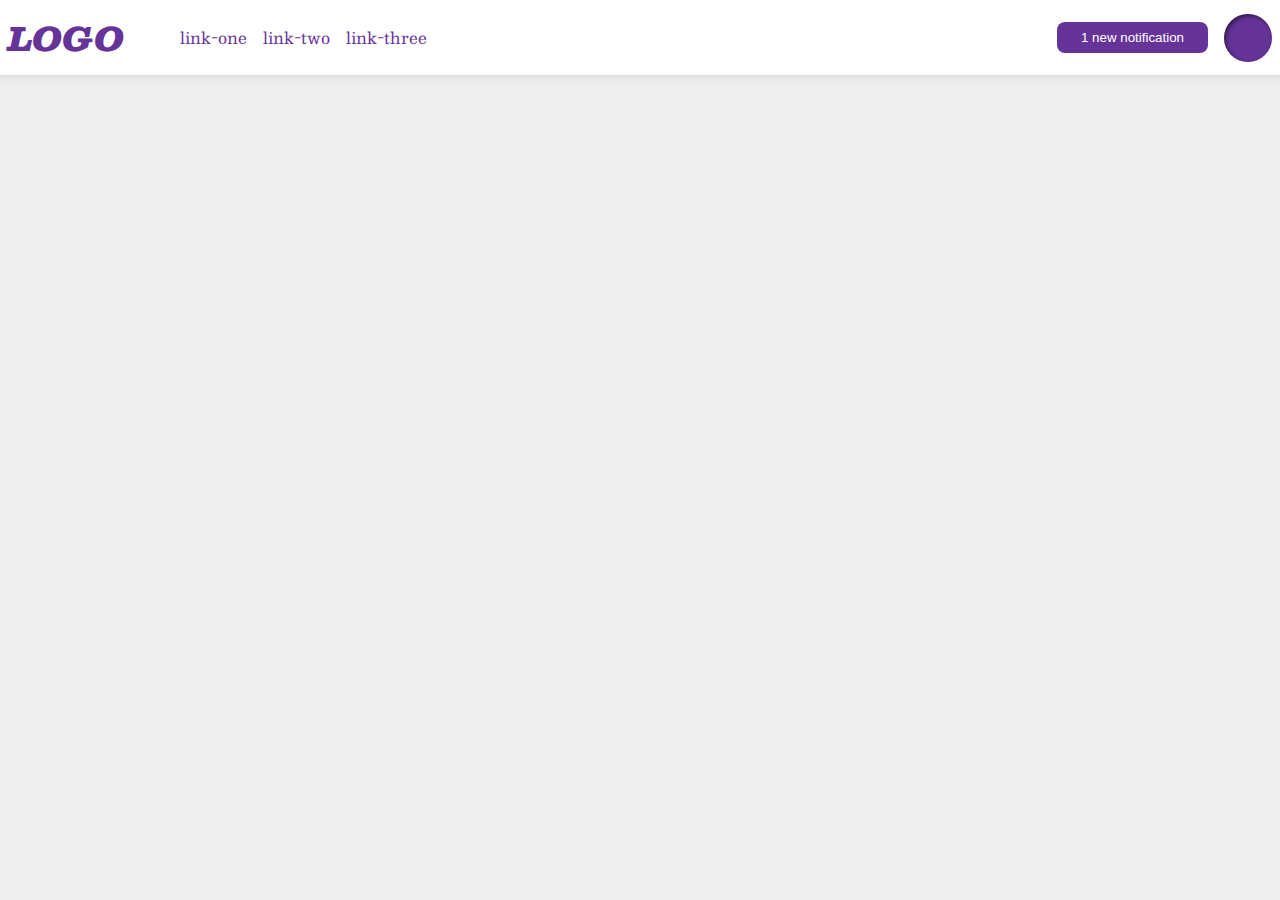
<file: flex/03-flex-header-2/index.html>
<!DOCTYPE html>
<html lang="en">
<head>
  <meta charset="UTF-8">
  <meta http-equiv="X-UA-Compatible" content="IE=edge">
  <meta name="viewport" content="width=device-width, initial-scale=1.0">
  <title>Flex Header 2</title>
  <link rel="stylesheet" href="style.css">
</head>
<body>
  <div class="header">
    <div class='left'>
      <div class="logo">
        LOGO
      </div>
      <ul class="links">
        <li><a href="google.com">link-one</a></li>
        <li><a href="google.com">link-two</a></li>
        <li><a href="google.com">link-three</a></li>
      </ul>
   </div>
    <div class='right'>
      <button class="notifications">
        1 new notification
      </button>
      <div class="profile-image"></div>
    </div>
  </div>
</body>
</html>
</file>
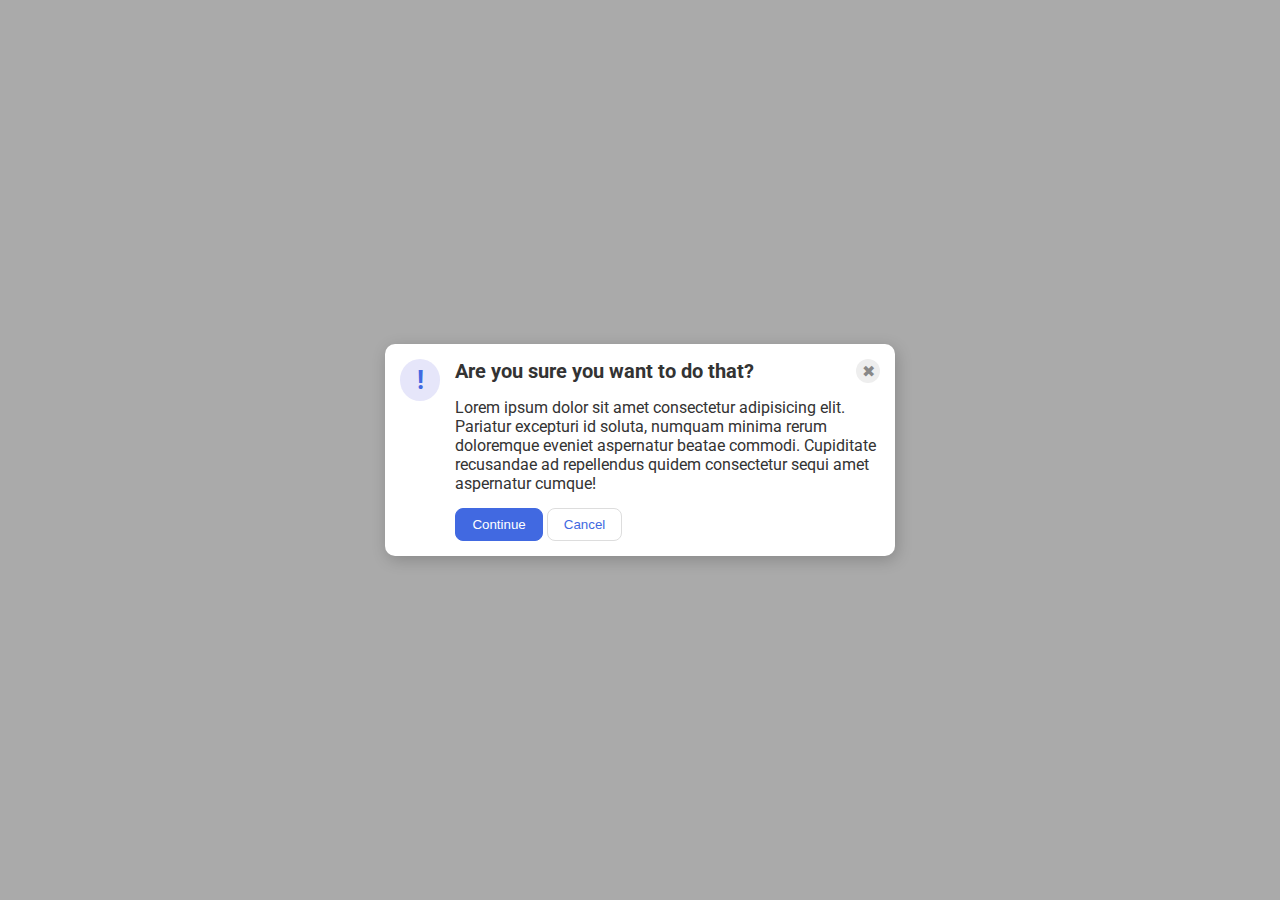
<file: flex/05-flex-modal/index.html>
<!DOCTYPE html>
<html lang="en">
<head>
  <meta charset="UTF-8">
  <meta http-equiv="X-UA-Compatible" content="IE=edge">
  <meta name="viewport" content="width=device-width, initial-scale=1.0">
  <link rel="stylesheet" href="style.css">
  <title>Modal</title>
</head>
<body>
  <div class="modal">
    
    <div class="icon">!</div>
    <div class='top'>
      <div class="hx">
        <div class="header">Are you sure you want to do that?</div>
        <div class="close-button">✖</div>
      </div>
    
      <div class="text">Lorem ipsum dolor sit amet consectetur adipisicing elit. Pariatur excepturi id soluta, numquam minima rerum doloremque eveniet aspernatur beatae commodi. Cupiditate recusandae ad repellendus quidem consectetur sequi amet aspernatur cumque!</div>
      <div class="buttons">
        <button class="continue">Continue</button>
        <button class="cancel">Cancel</button>
      </div>
    </div>
  </div>
</body>
</html>
</file>
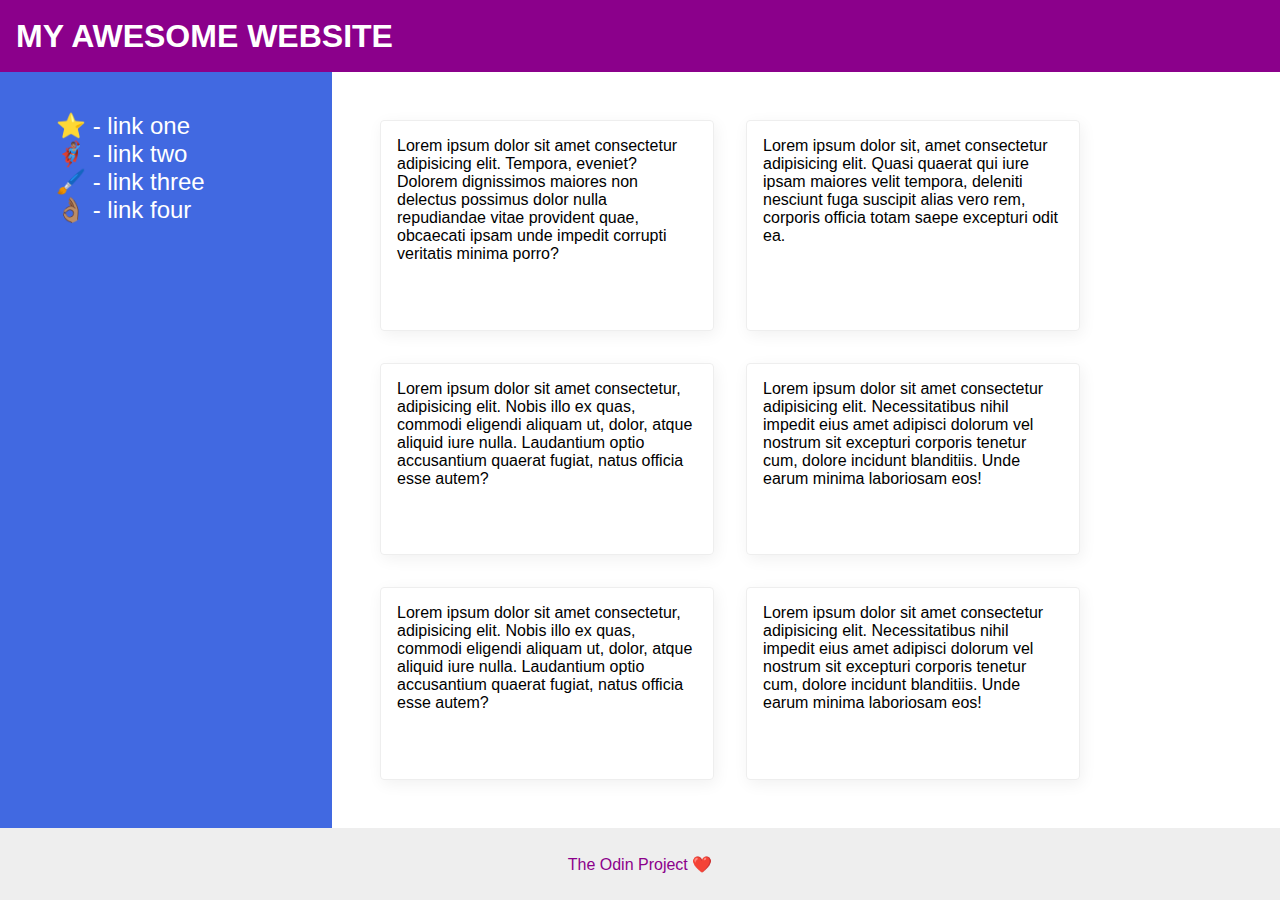
<file: flex/07-flex-layout-2/index.html>
<!DOCTYPE html>
<html lang="en">
<head>
  <meta charset="UTF-8">
  <meta http-equiv="X-UA-Compatible" content="IE=edge">
  <meta name="viewport" content="width=device-width, initial-scale=1.0">
  <title>The Holy Grail</title>
  <link rel="stylesheet" href="style.css">
</head>
<body>
  <div class="header">
    MY AWESOME WEBSITE
  </div>
  <div class="content">
    <div class="sidebar">
      <ul>
        <li><a href="google.com">⭐ - link one</a></li>
        <li><a href="google.com">🦸🏽‍♂️ - link two</a></li>
        <li><a href="google.com">🖌️ - link three</a></li>
        <li><a href="google.com">👌🏽 - link four</a></li>
      </ul>
    </div>
    <div class='cards'>
      <div class="card">Lorem ipsum dolor sit amet consectetur adipisicing elit. Tempora, eveniet? Dolorem dignissimos maiores non delectus possimus dolor nulla repudiandae vitae provident quae, obcaecati ipsam unde impedit corrupti veritatis minima porro?</div>
      <div class="card">Lorem ipsum dolor sit, amet consectetur adipisicing elit. Quasi quaerat qui iure ipsam maiores velit tempora, deleniti nesciunt fuga suscipit alias vero rem, corporis officia totam saepe excepturi odit ea.</div>
      <div class="card">Lorem ipsum dolor sit amet consectetur, adipisicing elit. Nobis illo ex quas, commodi eligendi aliquam ut, dolor, atque aliquid iure nulla. Laudantium optio accusantium quaerat fugiat, natus officia esse autem?</div>
      <div class="card">Lorem ipsum dolor sit amet consectetur adipisicing elit. Necessitatibus nihil impedit eius amet adipisci dolorum vel nostrum sit excepturi corporis tenetur cum, dolore incidunt blanditiis. Unde earum minima laboriosam eos!</div>
      <div class="card">Lorem ipsum dolor sit amet consectetur, adipisicing elit. Nobis illo ex quas, commodi eligendi aliquam ut, dolor, atque aliquid iure nulla. Laudantium optio accusantium quaerat fugiat, natus officia esse autem?</div>
      <div class="card">Lorem ipsum dolor sit amet consectetur adipisicing elit. Necessitatibus nihil impedit eius amet adipisci dolorum vel nostrum sit excepturi corporis tenetur cum, dolore incidunt blanditiis. Unde earum minima laboriosam eos!</div>
    </div>
  </div>
  <div class="footer">
    The Odin Project ❤️
  </div>
</body>
</html>
</file>
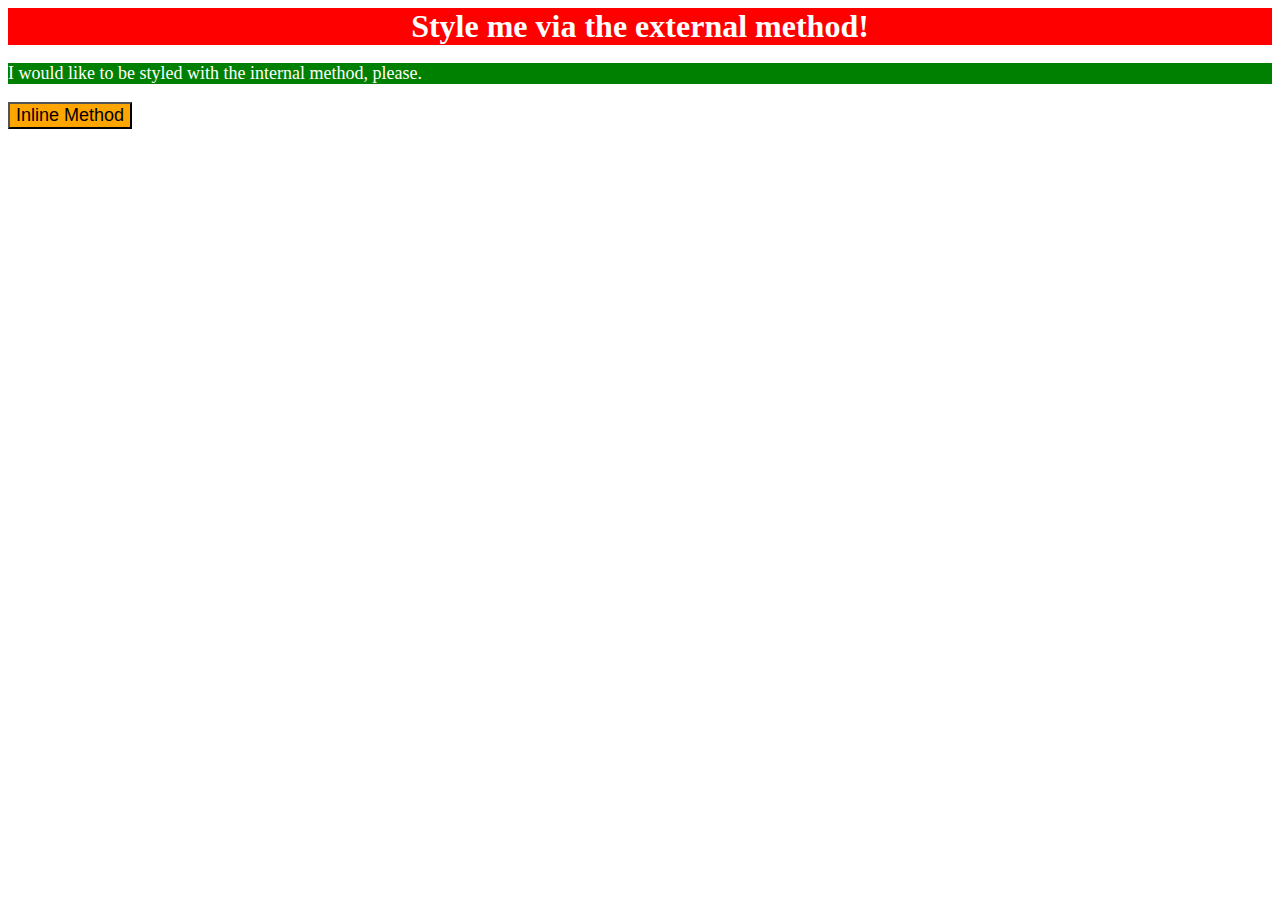
<file: foundations/01-css-methods/index.html>
<!DOCTYPE html>
<html lang="en">
<head>
  <meta charset="UTF-8">
  <meta http-equiv="X-UA-Compatible" content="IE=edge">
  <meta name="viewport" content="width=device-width, initial-scale=1.0">
  <title>Methods for Adding CSS</title>
  <link rel="stylesheet" href="style.css">
  <style>
    p{
      background-color: green;
      color:white;
      font-size: 18px;
    }
  </style>
</head>
<body>
  <div>Style me via the external method!</div>
  <p>I would like to be styled with the internal method, please.</p>
  <button style="background-color: orange; font-size: 18px;">Inline Method</button>
</body>
</html>
</file>
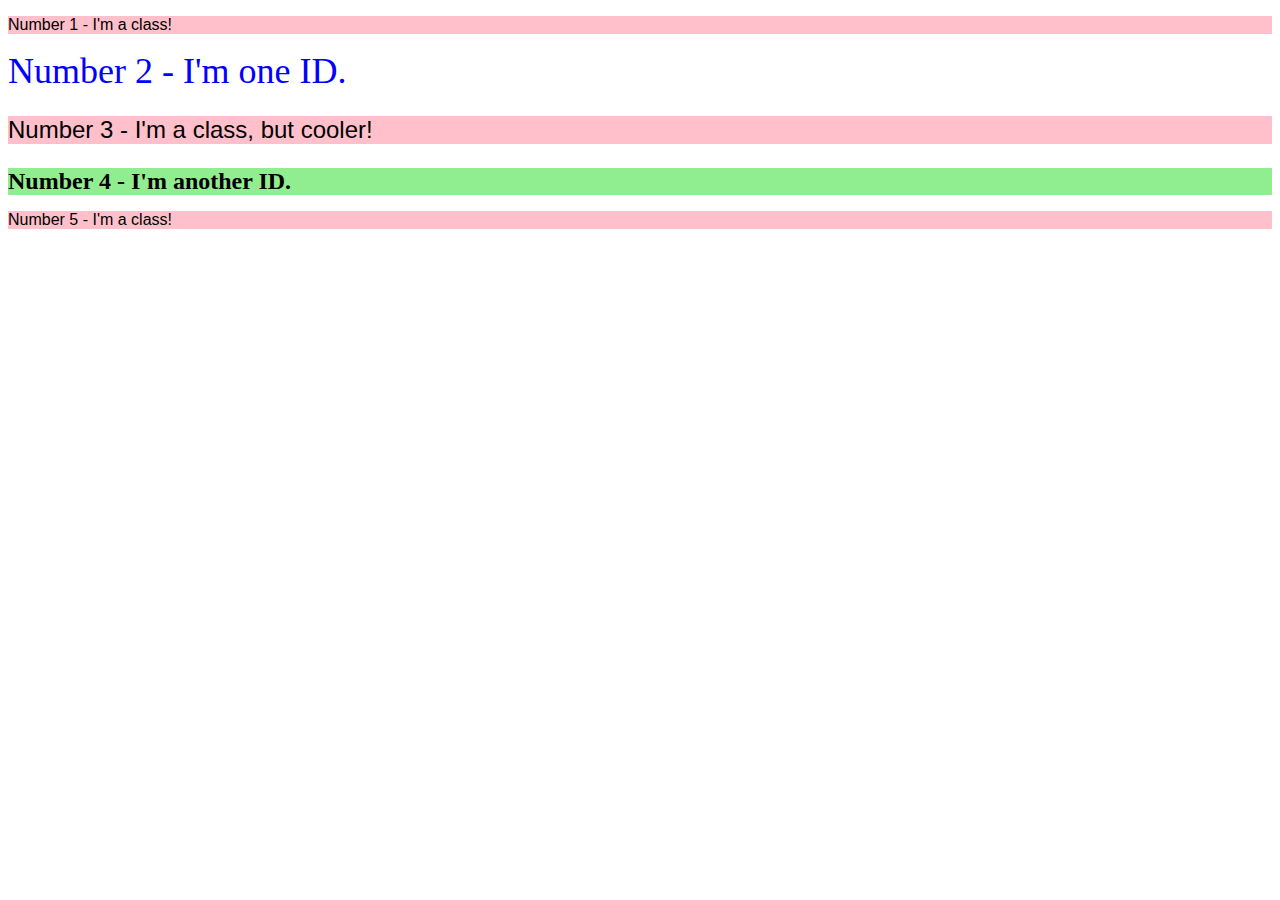
<file: foundations/02-class-id-selectors/index.html>
<!DOCTYPE html>
<html lang="en">
<head>
  <meta charset="UTF-8">
  <meta http-equiv="X-UA-Compatible" content="IE=edge">
  <meta name="viewport" content="width=device-width, initial-scale=1.0">
  <title>Class and ID Selectors</title>
  <link rel="stylesheet" href="style.css">
</head>
<body>
  <p class="odd">Number 1 - I'm a class!</p>
  <div id="second">Number 2 - I'm one ID.</div>
  <p class="odd third">Number 3 - I'm a class, but cooler!</p>
  <div id="fourth">Number 4 - I'm another ID.</div>
  <p class="odd">Number 5 - I'm a class!</p>
</body>
</html>
</file>
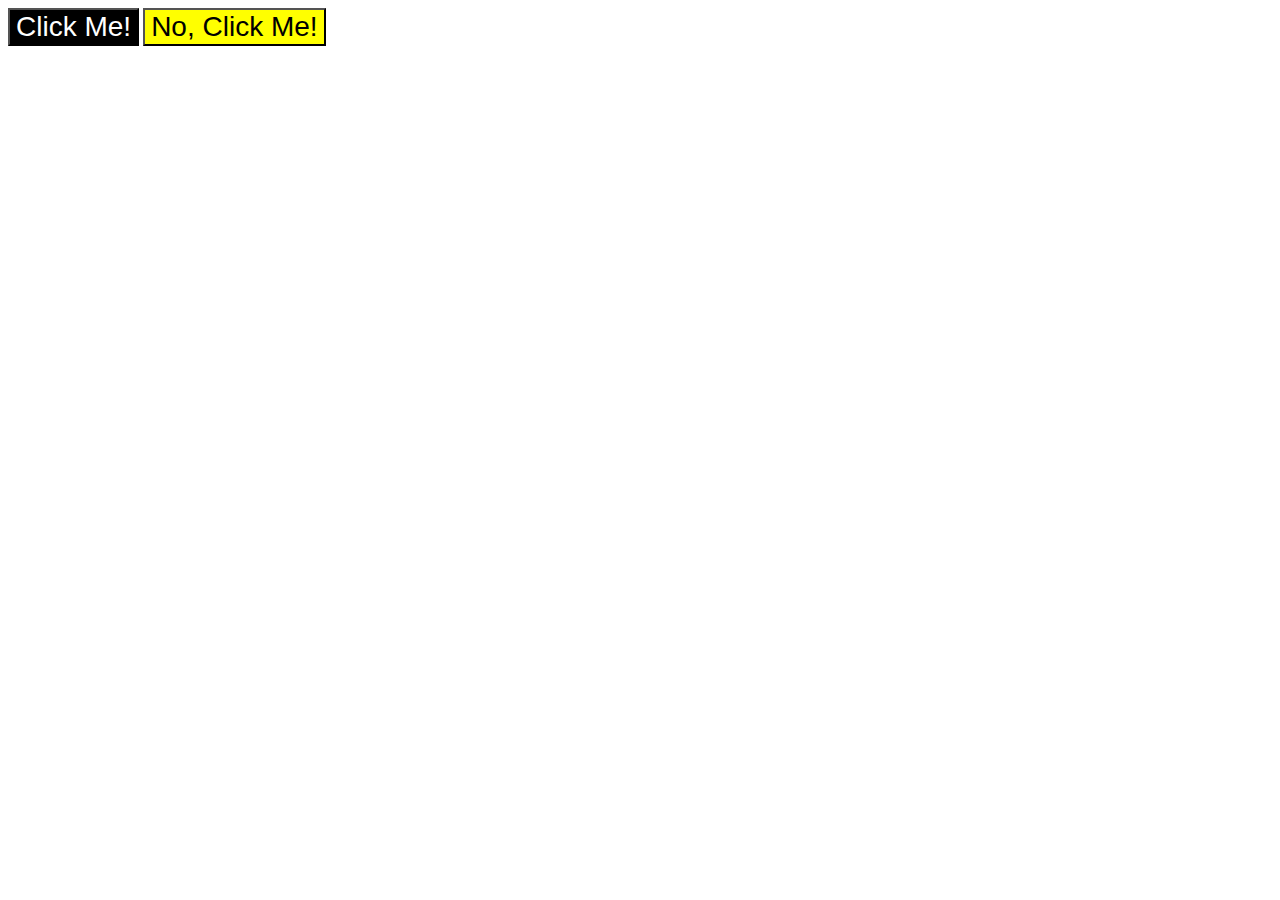
<file: foundations/03-grouping-selectors/index.html>
<!DOCTYPE html>
<html lang="en">
<head>
  <meta charset="UTF-8">
  <meta http-equiv="X-UA-Compatible" content="IE=edge">
  <meta name="viewport" content="width=device-width, initial-scale=1.0">
  <title>Grouping Selectors</title>
  <link rel="stylesheet" href="style.css">
</head>
<body>
  <button class='uno'>Click Me!</button>
  <button class='dos'>No, Click Me!</button>
</body>
</html>
</file>
<file: flex/03-flex-header-2/style.css>
/* this is some magical font-importing.  
you'll learn about it later. */
@import url('https://fonts.googleapis.com/css2?family=Besley:ital,wght@0,400;1,900&display=swap');

body {
  margin: 0;
  background: #eee;
  font-family: Besley, serif;
}

.header {
  background: white;
  border-bottom: 1px solid #ddd;
  box-shadow: 0 0 8px rgba(0,0,0,.1);
  display: flex;
  justify-content: space-between;
  align-items: center;
  padding: 8px;
}

.left, .right{
  display: flex;
  gap: 16px;
  justify-content: center;
  align-items: center;
  
}

.profile-image {
  background: rebeccapurple;
  box-shadow: inset 2px 2px 4px rgba(0,0,0,.5);
  border-radius: 50%;
  width: 48px;
  height:  48px;
}

.logo {
  color: rebeccapurple;
  font-size: 32px;
  font-weight: 900;
  font-style: italic;
}

button {
  border: none;
  border-radius: 8px;
  background: rebeccapurple;
  color: white;
  padding: 8px 24px;
}

a {
  /* this removes the line under our links */
  text-decoration: none;
  color: rebeccapurple;
}

ul {
  list-style-type: none;
  display: flex;
  gap: 16px;
}
</file>
<file: flex/05-flex-modal/style.css>
@import url('https://fonts.googleapis.com/css2?family=Roboto:wght@400;700&display=swap');

html, body {
  height: 100%;
}

body {
  font-family: Roboto, sans-serif;
  margin: 0;
  background: #aaa;
  color: #333;
  /* I'll give you this one for free lol */
  display: flex;
  align-items: center;
  justify-content: center;

}

.modal {
  background: white;
  width: 480px;
  border-radius: 10px;
  box-shadow: 2px 4px 16px rgba(0,0,0,.2);
  padding: 15px;
  display: flex;
}

.icon {
  color: royalblue;
  font-size: 26px;
  font-weight: 700;
  background: lavender;
  width: 42px;
  height: 42px;
  border-radius: 50%;
  display: flex;
  align-items: center;
  justify-content: center;
}

.close-button {
  background: #eee;
  border-radius: 50%;
  color: #888;
  font-weight: 400;
  font-size: 16px;
  height: 24px;
  width: 24px;
  display: flex;
  align-items: center;
  justify-content: center;
}

button {
  padding: 8px 16px;
  border-radius: 8px;
}

button.continue {
  background: royalblue;
  border: 1px solid royalblue;
  color: white;
}

button.cancel {
  background: white;
  border: 1px solid #ddd;
  color: royalblue;
}

.header{
  font-weight: 700;
  font-size: 20px;
}

.top{
  display: flex;
  flex-direction: column;
  flex-shrink: 20;
}

.buttons{
  padding-top: 15px;
}

.hx{
  display: flex;
  justify-content: space-between;
}

.header,.text, .buttons{
  padding-left: 15px;
}

.text{
  padding-top: 15px;
}
</file>
<file: flex/07-flex-layout-2/style.css>
body {
  font-family: -apple-system, BlinkMacSystemFont, 'Segoe UI', Roboto, Oxygen, Ubuntu, Cantarell, 'Open Sans', 'Helvetica Neue', sans-serif;
  margin: 0;
  min-height: 100vh;

  display: flex;
  flex-direction: column;
  /* justify-content: space-between;   */
  
}

.header {
  height: 72px;
  background: darkmagenta;
  color: white;
  font-size: 32px;
  font-weight: 900;
  padding-left: 16px;
  display: flex;
  align-items: center;
}

.footer {
  height: 72px;
  background: #eee;
  color: darkmagenta;
  display: flex;
  justify-content: center;
  align-items: center;
  
}

.sidebar {
  width: 300px;
  background: royalblue;
  width: 300px;
  height:100;
  padding: 16px;
  flex-shrink: 0;
}

.card {
  border: 1px solid #eee;
  box-shadow: 2px 4px 16px rgba(0,0,0,.06);
  border-radius: 4px;
  padding: 16px;
  margin: 16px;
  width:300px;
}

ul{
  font-size: 24px;
  list-style: none;
  color: white;
}

a{
  color: white;
  text-decoration: none;
}

.content{
  display:flex;
  flex: 1;
}

.cards{

  display: flex;
  flex-wrap: wrap;
  padding: 32px;
}
</file>
<file: foundations/01-css-methods/style.css>
div {
    background-color: red;
    color:white;
    font-size: 32px;
    font-weight: bold;
    text-align: center;
}
</file>
<file: foundations/02-class-id-selectors/style.css>
.odd{
   background-color: pink;
   font-family: Verdana, sans-serif; 
}

#second{
    color: blue;
    font-size: 36px;
    
}

.third{
    font-size: 24px;
}

#fourth{
    background-color: lightgreen;
    font-size: 24px;
    font-weight: bold;
}
</file>
<file: foundations/03-grouping-selectors/style.css>
.uno,.dos{
    font-size: 28px;
    font-family: Helvetica,'Times New Roman',sans-serif;
}

.uno{
    color: white;
    background-color: black;
}

.dos{
    background-color: yellow;
}
</file>
